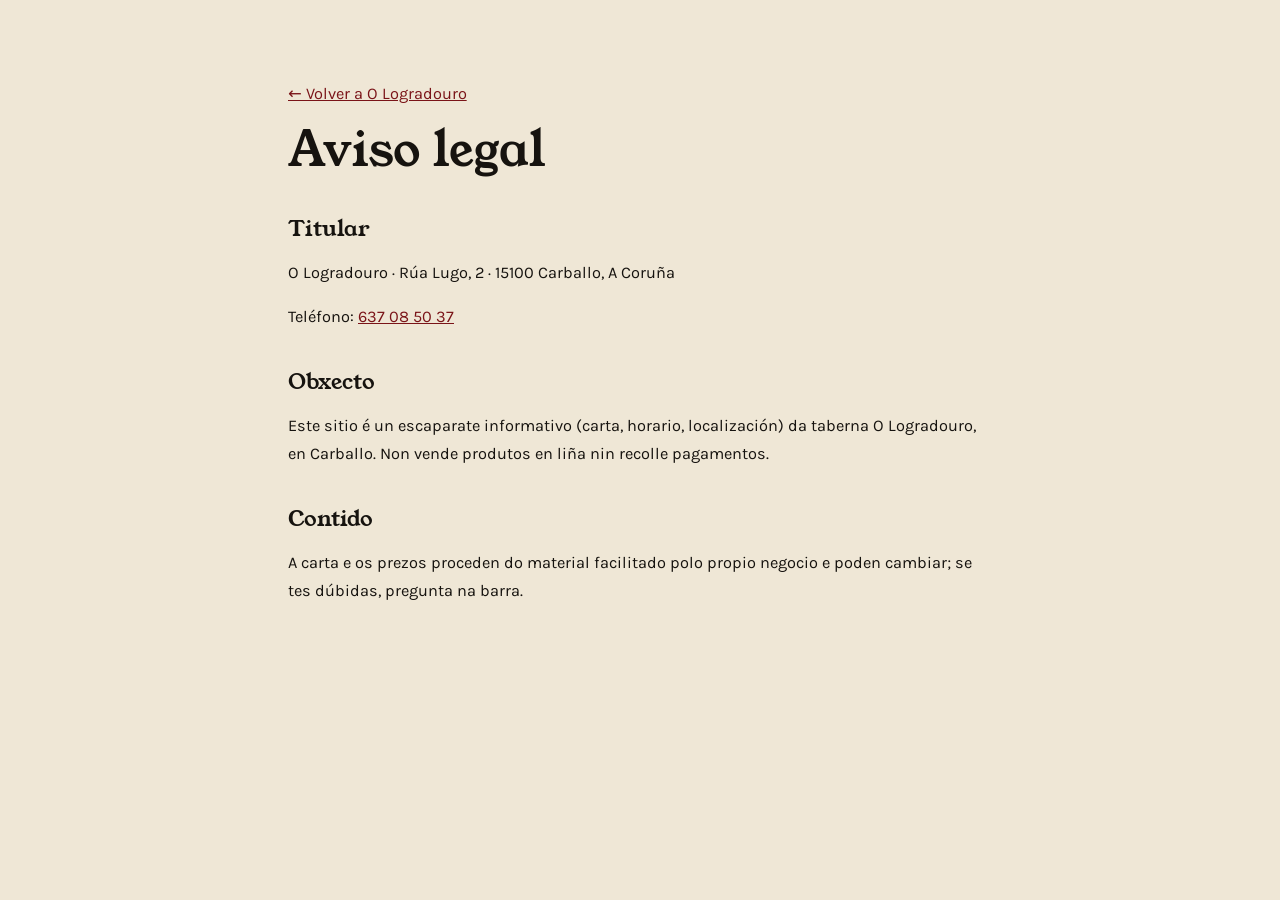
<file: aviso-legal.html>
<!DOCTYPE html>
<html lang="gl" data-titulo-es="Aviso legal · O Logradouro" data-titulo-en="Legal notice · O Logradouro">
<head>
<meta charset="utf-8">
<meta name="robots" content="noindex, nofollow">
<meta name="viewport" content="width=device-width, initial-scale=1">
<title>Aviso legal · O Logradouro</title>
<script>
/* Idioma: ?lang= › elección guardada en la portada › galego. */
(function () {
  var h = document.documentElement, l = (/[?&]lang=(gl|es|en)\b/.exec(location.search) || [])[1];
  if (l) { try { localStorage.setItem('logradouro-idioma', l); } catch (e) {} }
  else { try { l = localStorage.getItem('logradouro-idioma'); } catch (e) {} }
  l = (l === 'es' || l === 'en') ? l : 'gl';
  h.lang = l;
  h.setAttribute('data-idioma', l);
  var titulo = h.getAttribute('data-titulo-' + l);
  if (titulo) document.title = titulo;
})();
</script>
<link rel="icon" href="assets/logo/favicon.svg" type="image/svg+xml">
<link rel="stylesheet" href="https://fonts.googleapis.com/css2?family=Young+Serif&family=Karla:wght@400;700&display=swap">
<style>
  body { margin: 0; background: #EFE7D6; color: #16130F; font: 400 1.02rem/1.7 Karla, system-ui, sans-serif; }
  main { max-width: 44rem; margin: 0 auto; padding: 4rem 1.4rem 5rem; }
  h1 { font: 400 clamp(2rem, 6vw, 3rem)/1.1 "Young Serif", Georgia, serif; margin: 0 0 1.5rem; }
  h2 { font: 400 1.4rem/1.2 "Young Serif", Georgia, serif; margin: 2.4rem 0 .8rem; }
  .pendiente { font-family: ui-monospace, Consolas, monospace; font-size: .82em; color: #7A1418; background: rgba(196,38,46,.14); padding: .1em .35em; border-radius: 4px; }
  .aviso { background: #E4D9C0; border-radius: 12px; padding: 1rem 1.2rem; }
  a { color: #7A1418; }
  /* un bloque por idioma; sin JS no hay data-idioma y se ve el galego */
  [data-idioma-bloque="es"], [data-idioma-bloque="en"] { display: none; }
  html[data-idioma="es"] [data-idioma-bloque="es"], html[data-idioma="en"] [data-idioma-bloque="en"] { display: block; }
  html[data-idioma="es"] [data-idioma-bloque="gl"], html[data-idioma="en"] [data-idioma-bloque="gl"] { display: none; }
</style>
</head>
<body>
<main>
  <div data-idioma-bloque="gl" lang="gl">
    <p><a href="./">← Volver a O Logradouro</a></p>
    <h1>Aviso legal</h1>

    <h2>Titular</h2>
    <p>O Logradouro · Rúa Lugo, 2 · 15100 Carballo, A Coruña <!-- PENDIENTE: razón social e NIF/CIF (pedir al cliente) --></p>
    <p>Teléfono: <a href="tel:+34637085037">637 08 50 37</a></p>

    <h2>Obxecto</h2>
    <p>Este sitio é un escaparate informativo (carta, horario, localización) da taberna O Logradouro, en Carballo. Non vende produtos en liña nin recolle pagamentos.</p>

    <h2>Contido</h2>
    <p>A carta e os prezos proceden do material facilitado polo propio negocio e poden cambiar; se tes dúbidas, pregunta na barra.</p>
  </div>

  <div data-idioma-bloque="es" lang="es">
    <p><a href="./">← Volver a O Logradouro</a></p>
    <h1>Aviso legal</h1>

    <h2>Titular</h2>
    <p>O Logradouro · Rúa Lugo, 2 · 15100 Carballo, A Coruña <!-- PENDIENTE: razón social y NIF/CIF (pedir al cliente) --></p>
    <p>Teléfono: <a href="tel:+34637085037">637 08 50 37</a></p>

    <h2>Objeto</h2>
    <p>Este sitio es un escaparate informativo (carta, horario, ubicación) de la taberna O Logradouro, en Carballo. No vende productos en línea ni recoge pagos.</p>

    <h2>Contenido</h2>
    <p>La carta y los precios proceden del material facilitado por el propio negocio y pueden cambiar; si tienes dudas, pregunta en la barra.</p>
  </div>

  <div data-idioma-bloque="en" lang="en">
    <p><a href="./">← Back to O Logradouro</a></p>
    <h1>Legal notice</h1>

    <h2>Owner</h2>
    <p>O Logradouro · Rúa Lugo, 2 · 15100 Carballo, A Coruña <!-- PENDIENTE: company name and tax ID (NIF/CIF) (pedir al cliente) --></p>
    <p>Phone: <a href="tel:+34637085037">637 08 50 37</a></p>

    <h2>Purpose</h2>
    <p>This site is an information showcase (menu, opening hours, location) for O Logradouro, a tavern in Carballo. It does not sell products online or take payments.</p>

    <h2>Content</h2>
    <p>The menu and prices come from material provided by the business itself and may change; if in doubt, ask at the bar.</p>
  </div>
</main>
</body>
</html>
</file>
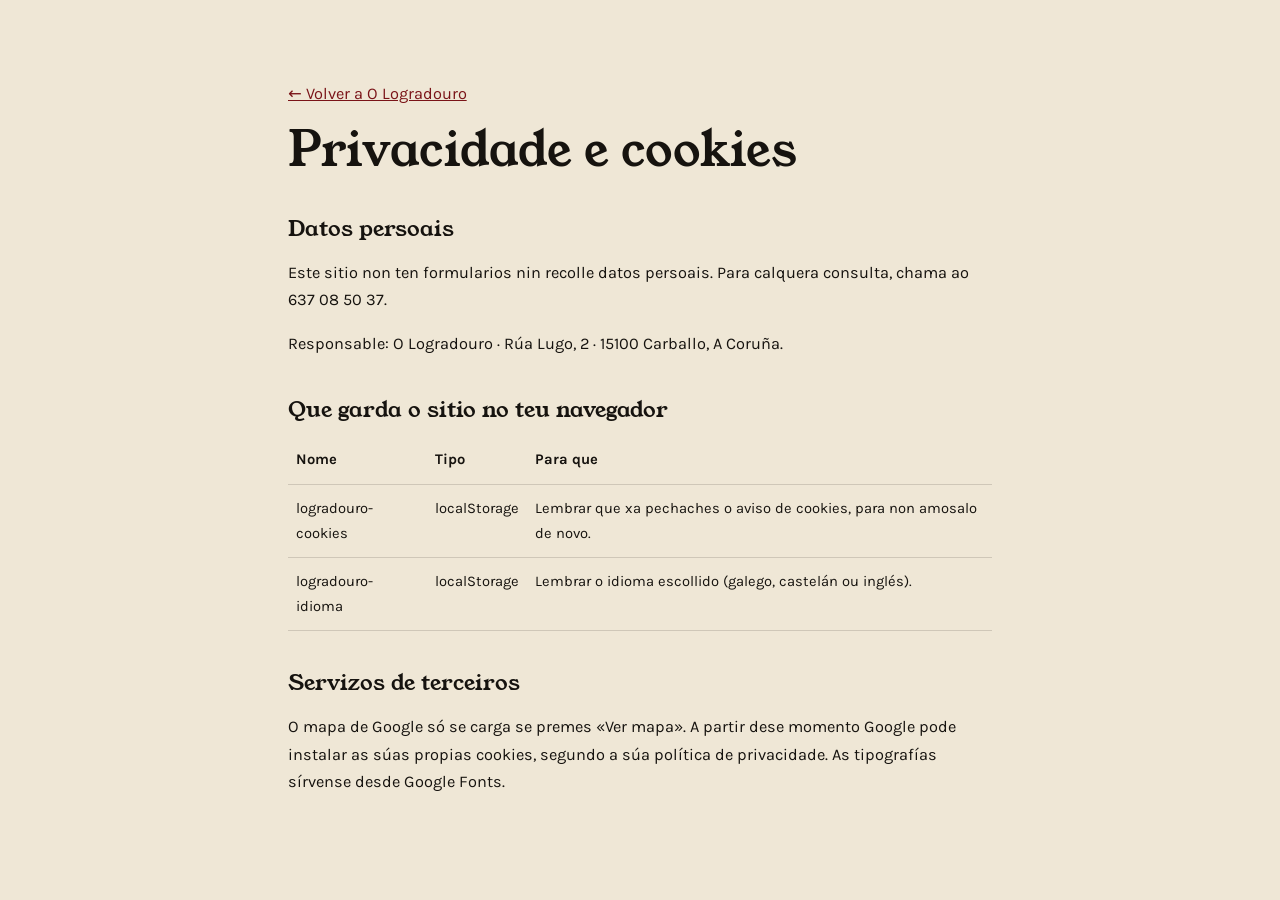
<file: privacidad.html>
<!DOCTYPE html>
<html lang="gl" data-titulo-es="Privacidad y cookies · O Logradouro" data-titulo-en="Privacy and cookies · O Logradouro">
<head>
<meta charset="utf-8">
<meta name="robots" content="noindex, nofollow">
<meta name="viewport" content="width=device-width, initial-scale=1">
<title>Privacidade e cookies · O Logradouro</title>
<script>
/* Idioma: ?lang= › elección guardada en la portada › galego. */
(function () {
  var h = document.documentElement, l = (/[?&]lang=(gl|es|en)\b/.exec(location.search) || [])[1];
  if (l) { try { localStorage.setItem('logradouro-idioma', l); } catch (e) {} }
  else { try { l = localStorage.getItem('logradouro-idioma'); } catch (e) {} }
  l = (l === 'es' || l === 'en') ? l : 'gl';
  h.lang = l;
  h.setAttribute('data-idioma', l);
  var titulo = h.getAttribute('data-titulo-' + l);
  if (titulo) document.title = titulo;
})();
</script>
<link rel="icon" href="assets/logo/favicon.svg" type="image/svg+xml">
<link rel="stylesheet" href="https://fonts.googleapis.com/css2?family=Young+Serif&family=Karla:wght@400;700&display=swap">
<style>
  body { margin: 0; background: #EFE7D6; color: #16130F; font: 400 1.02rem/1.7 Karla, system-ui, sans-serif; }
  main { max-width: 44rem; margin: 0 auto; padding: 4rem 1.4rem 5rem; }
  h1 { font: 400 clamp(2rem, 6vw, 3rem)/1.1 "Young Serif", Georgia, serif; margin: 0 0 1.5rem; }
  h2 { font: 400 1.4rem/1.2 "Young Serif", Georgia, serif; margin: 2.4rem 0 .8rem; }
  .pendiente { font-family: ui-monospace, Consolas, monospace; font-size: .82em; color: #7A1418; background: rgba(196,38,46,.14); padding: .1em .35em; border-radius: 4px; }
  .aviso { background: #E4D9C0; border-radius: 12px; padding: 1rem 1.2rem; }
  table { width: 100%; border-collapse: collapse; font-size: .92rem; }
  th, td { text-align: left; vertical-align: top; padding: .7rem .5rem; border-bottom: 1px solid rgba(22,19,15,.15); }
  a { color: #7A1418; }
  /* un bloque por idioma; sin JS no hay data-idioma y se ve el galego */
  [data-idioma-bloque="es"], [data-idioma-bloque="en"] { display: none; }
  html[data-idioma="es"] [data-idioma-bloque="es"], html[data-idioma="en"] [data-idioma-bloque="en"] { display: block; }
  html[data-idioma="es"] [data-idioma-bloque="gl"], html[data-idioma="en"] [data-idioma-bloque="gl"] { display: none; }
</style>
</head>
<body>
<main>
  <div data-idioma-bloque="gl" lang="gl">
    <p><a href="./">← Volver a O Logradouro</a></p>
    <h1>Privacidade e cookies</h1>

    <h2>Datos persoais</h2>
    <p>Este sitio non ten formularios nin recolle datos persoais. Para calquera consulta, chama ao 637 08 50 37.</p>
    <p>Responsable: O Logradouro <!-- PENDIENTE: razón social e NIF (pedir al cliente) --> · Rúa Lugo, 2 · 15100 Carballo, A Coruña.</p>

    <h2>Que garda o sitio no teu navegador</h2>
    <table>
      <thead><tr><th scope="col">Nome</th><th scope="col">Tipo</th><th scope="col">Para que</th></tr></thead>
      <tbody>
        <tr><td>logradouro-cookies</td><td>localStorage</td><td>Lembrar que xa pechaches o aviso de cookies, para non amosalo de novo.</td></tr>
        <tr><td>logradouro-idioma</td><td>localStorage</td><td>Lembrar o idioma escollido (galego, castelán ou inglés).</td></tr>
      </tbody>
    </table>

    <h2>Servizos de terceiros</h2>
    <p>O mapa de Google só se carga se premes «Ver mapa». A partir dese momento Google pode instalar as súas propias cookies, segundo a súa política de privacidade. As tipografías sírvense desde Google Fonts.</p>
  </div>

  <div data-idioma-bloque="es" lang="es">
    <p><a href="./">← Volver a O Logradouro</a></p>
    <h1>Privacidad y cookies</h1>

    <h2>Datos personales</h2>
    <p>Este sitio no tiene formularios ni recoge datos personales. Para cualquier consulta, llama al 637 08 50 37.</p>
    <p>Responsable: O Logradouro <!-- PENDIENTE: razón social y NIF (pedir al cliente) --> · Rúa Lugo, 2 · 15100 Carballo, A Coruña.</p>

    <h2>Qué guarda el sitio en tu navegador</h2>
    <table>
      <thead><tr><th scope="col">Nombre</th><th scope="col">Tipo</th><th scope="col">Para qué</th></tr></thead>
      <tbody>
        <tr><td>logradouro-cookies</td><td>localStorage</td><td>Recordar que ya has cerrado el aviso de cookies, para no volver a mostrarlo.</td></tr>
        <tr><td>logradouro-idioma</td><td>localStorage</td><td>Recordar el idioma elegido (gallego, castellano o inglés).</td></tr>
      </tbody>
    </table>

    <h2>Servicios de terceros</h2>
    <p>El mapa de Google solo se carga si pulsas «Ver mapa». A partir de ese momento Google puede instalar sus propias cookies, según su política de privacidad. Las tipografías se sirven desde Google Fonts.</p>
  </div>

  <div data-idioma-bloque="en" lang="en">
    <p><a href="./">← Back to O Logradouro</a></p>
    <h1>Privacy and cookies</h1>

    <h2>Personal data</h2>
    <p>This site has no forms and collects no personal data. For any questions, call 637 08 50 37.</p>
    <p>Controller: O Logradouro <!-- PENDIENTE: company name and tax ID (pedir al cliente) --> · Rúa Lugo, 2 · 15100 Carballo, A Coruña.</p>

    <h2>What the site stores in your browser</h2>
    <table>
      <thead><tr><th scope="col">Name</th><th scope="col">Type</th><th scope="col">Purpose</th></tr></thead>
      <tbody>
        <tr><td>logradouro-cookies</td><td>localStorage</td><td>Remember that you have already closed the cookie notice, so it is not shown again.</td></tr>
        <tr><td>logradouro-idioma</td><td>localStorage</td><td>Remember the chosen language (Galician, Spanish or English).</td></tr>
      </tbody>
    </table>

    <h2>Third-party services</h2>
    <p>The Google map only loads if you click «Show map». From that moment Google may set its own cookies, under its privacy policy. Fonts are served from Google Fonts.</p>
  </div>
</main>
</body>
</html>
</file>
